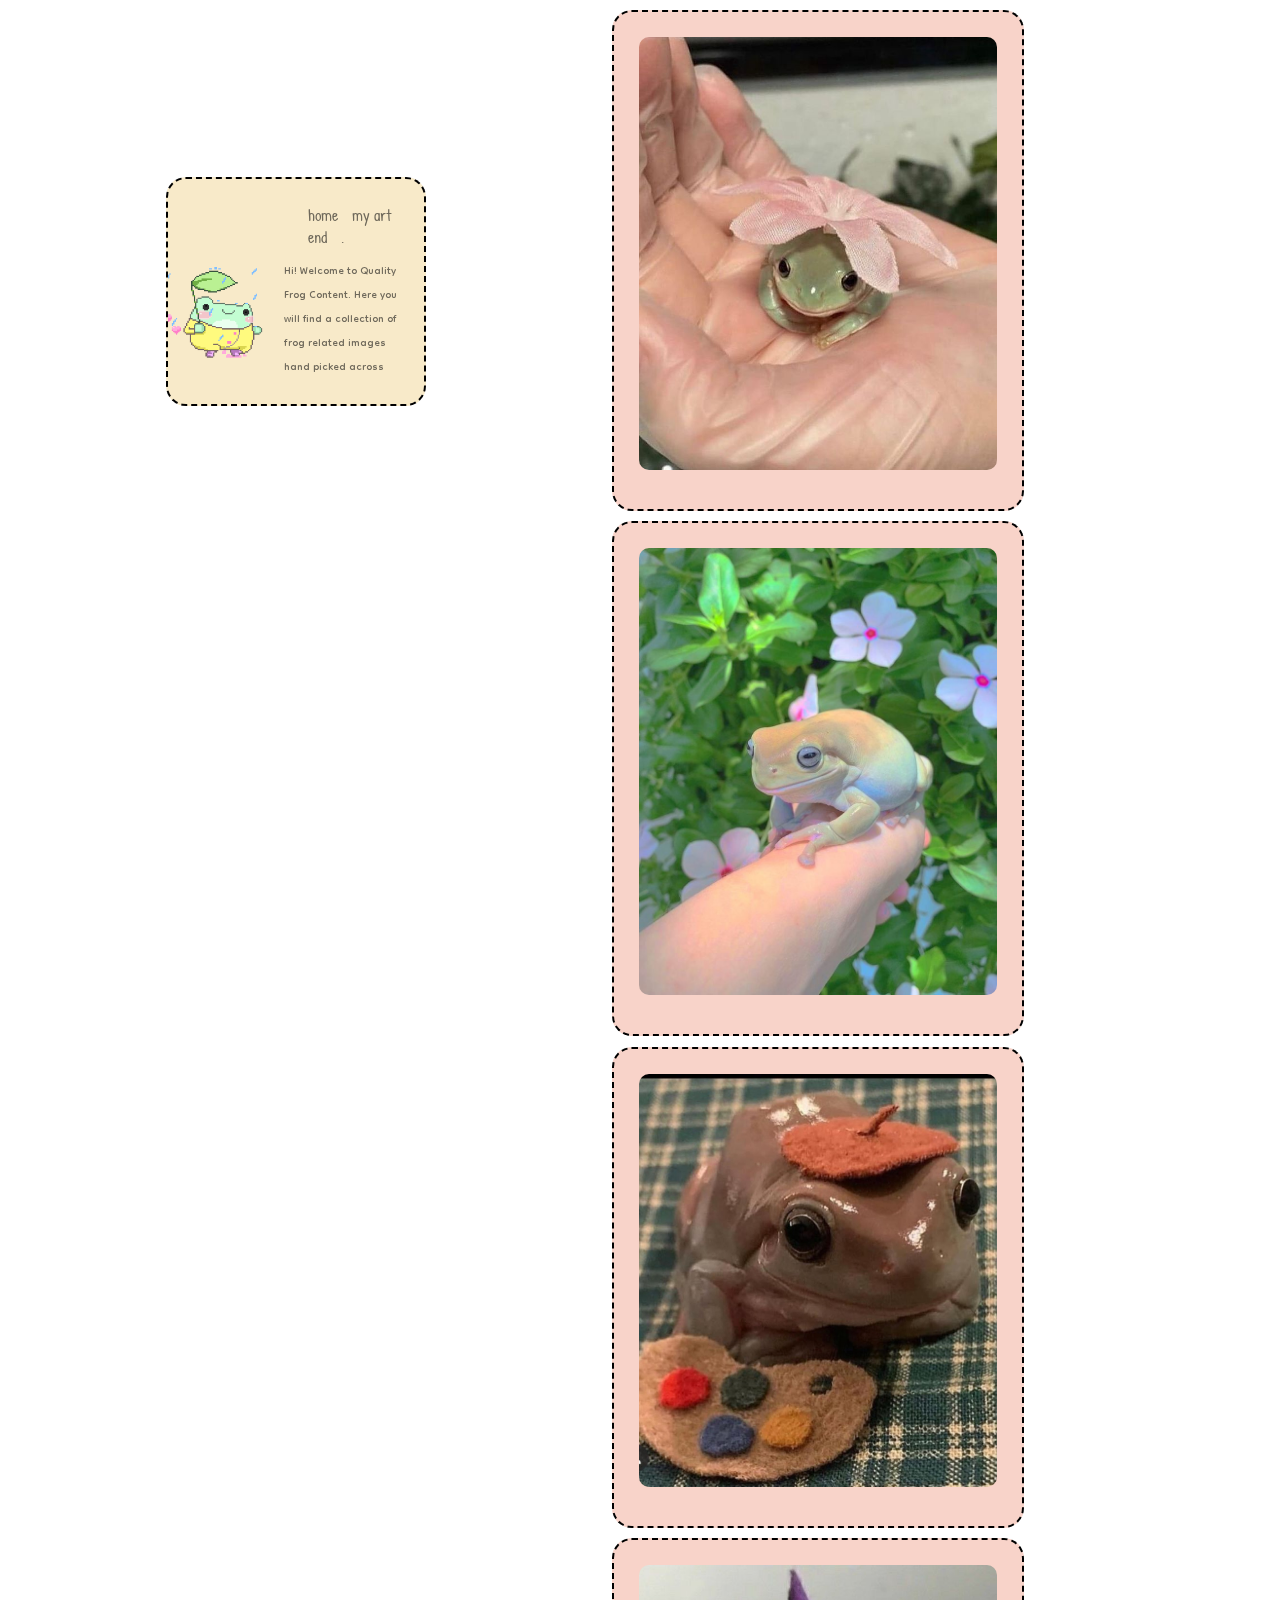
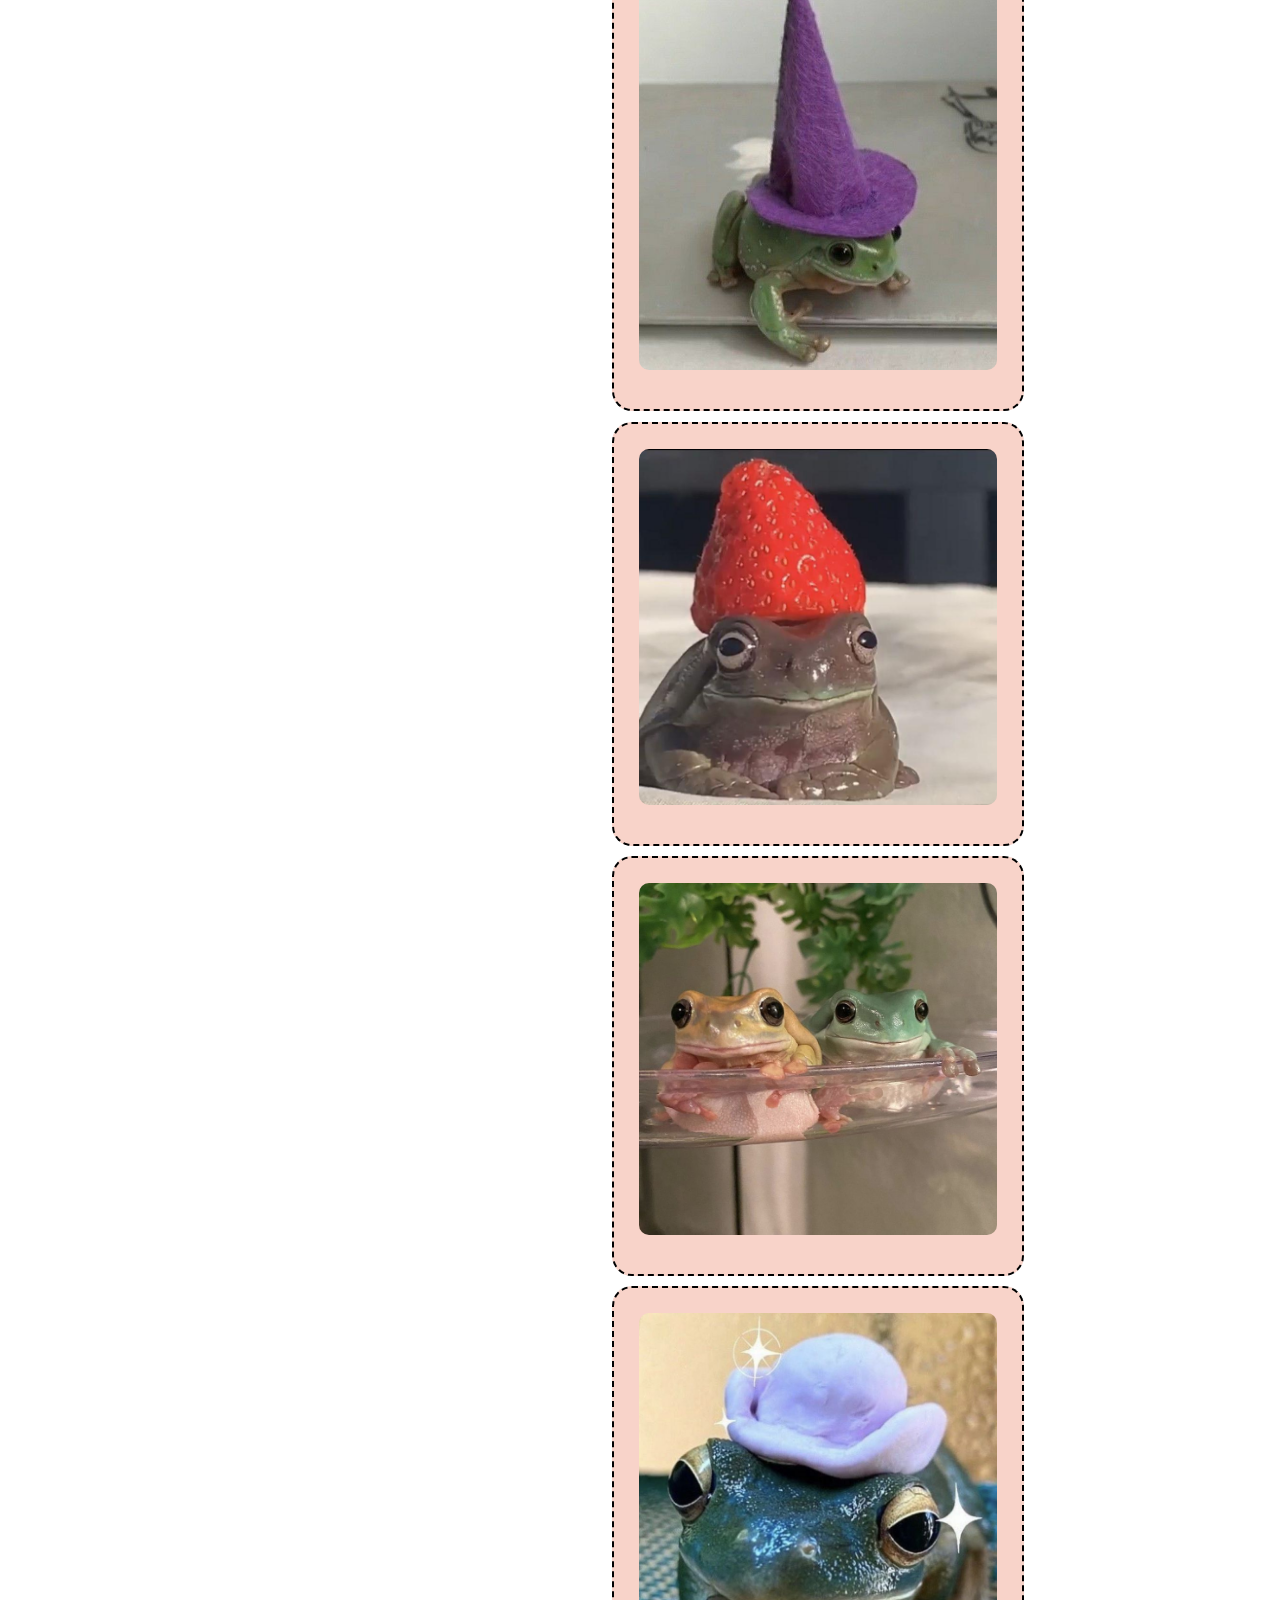
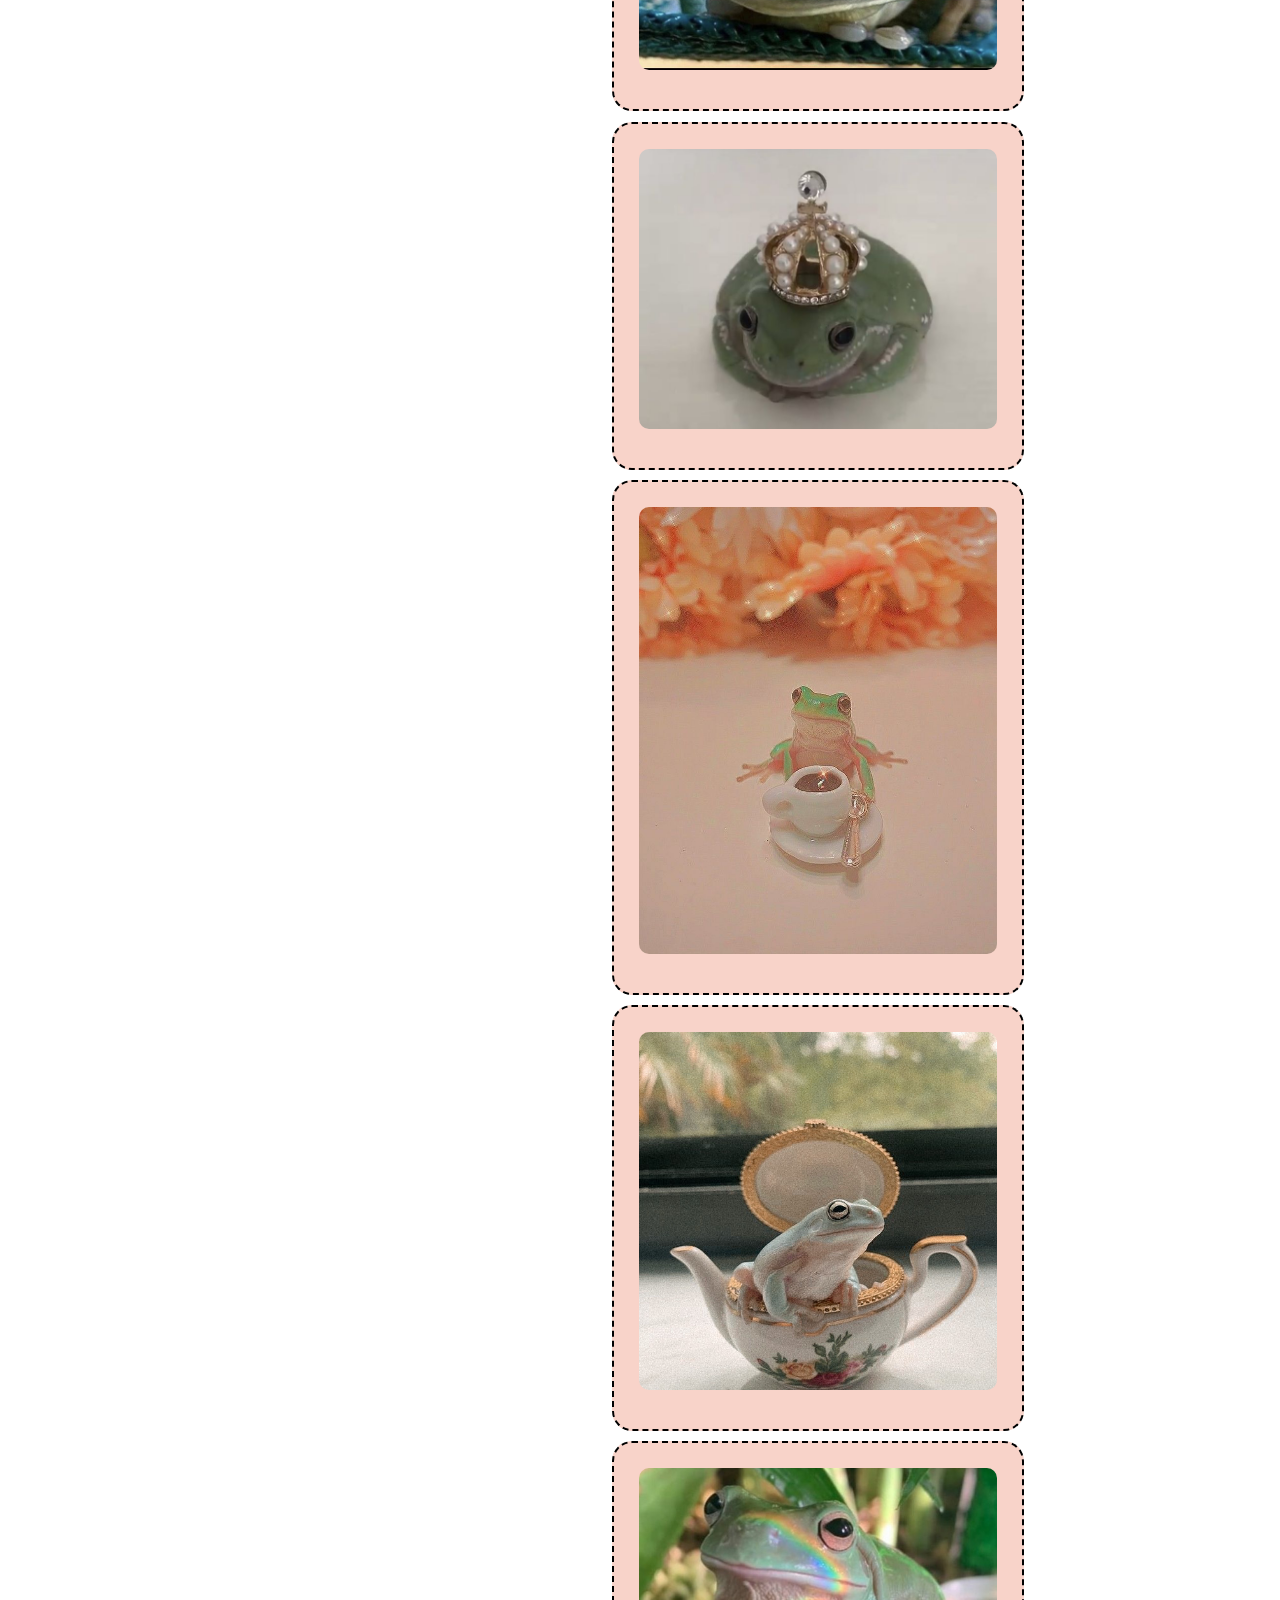
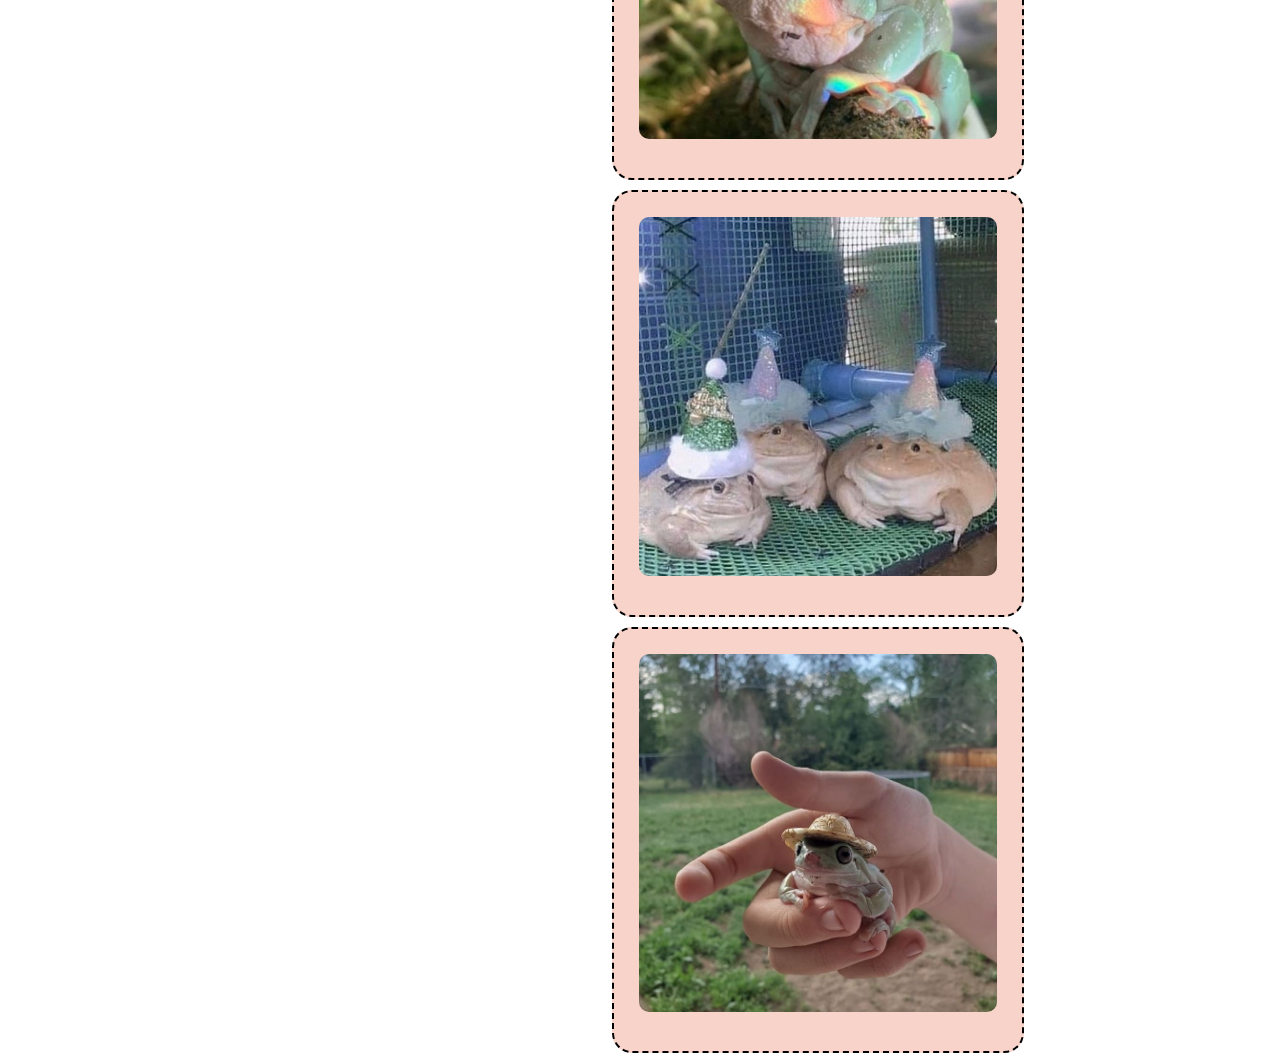
<file: index.html>
<!DOCTYPE html>
<html lang="en" dir="ltr">

<head>
  <meta charset="utf-8">
  <title>Quality Frog Content</title>
  <link rel="icon" href="favicon(1).ico" />
  <link rel="stylesheet" href="css/styles.css">
  <link rel="preconnect" href="https://fonts.googleapis.com">
  <link rel="preconnect" href="https://fonts.gstatic.com" crossorigin>
  <link href="https://fonts.googleapis.com/css2?family=Dongle&family=Patrick+Hand&display=swap" rel="stylesheet">
</head>

<body>
  <div class="bio">
    <img class="bio-gif" src="bio.gif" alt="Moving gif of a frog running in the rain.">
    <div class="links">
      <a href="index.html">home</a>
      <a href="my-art.html">my art</a>
      <a href="#end">end</a>
      <a href="https://twitter.com/biglizardhotel">.</a>
    </div>
    <div class="scroll-box">
      <p>Hi! Welcome to Quality Frog Content. Here you will find a collection of frog related images hand picked across google images and my own work. Enjoy your stay!</p>

    </div>

  </div>

  <div class="content-area">
    <div class="content">
      <img class="content-img" src="images index/flower-head.jpg" alt="Frog wearing flower as a hat.">

    </div>
    <div class="content">
      <img class="content-img" src="images index/held.jpg" alt="A beautiful frog sitting on someone's hand.">

    </div>
    <div class="content">
      <img class="content-img" src="images index/artistic.jpg" alt="A frog who likes to paint.">

    </div>

    <div class="content">
      <img class="content-img" src="images index/witch.jpg" alt="Frog wearing a witch's hat.">
    </div>
    <div class="content">
      <img class="content-img" src="images index/1.jpg" alt="Frog with a raspberry on its head.">

    </div>
    <div class="content">
      <img class="content-img" src="images index/2.jpg" alt="Two frogs on a glass table.">

    </div>
    <div class="content">
      <img class="content-img" src="images index/3.jpg" alt="Frog wearing a purple hat.">

    </div>
    <div class="content">
      <img class="content-img" src="images index/4.jpg" alt="Frog wearing a crown.">

    </div>
    <div class="content">
      <img class="content-img" src="images index/5.jpg" alt="Frog with a cup of coffee and a spoon.">

    </div>
    <div class="content">
      <img class="content-img" src="images index/6.jpg" alt="Frog sitting in a teapot.">

    </div>
    <div class="content">
      <img class="content-img" src="images index/7.jpg" alt="Frog with a rainbow across its face.">

    </div>
    <div class="content">
      <img class="content-img" src="images index/8.jpg" alt="Three toads wearing birthday hats.">

    </div>
    <div id="end" class="content">
      <img class="content-img" src="images index/9.jpg" alt="Frog wearing a farmer's hat sitting in a hand.">

    </div>

  </div>

  <!-- Default Statcounter code for Quality Frog Content
https://andys99.github.io/Quality-Frog-Content/ -->
  <script type="text/javascript">
    var sc_project = 12702746;
    var sc_invisible = 1;
    var sc_security = "f7203d3c";
  </script>
  <script type="text/javascript" src="https://www.statcounter.com/counter/counter.js" async></script>
  <noscript>
    <div class="statcounter"><a title="Web Analytics
Made Easy - Statcounter" href="https://statcounter.com/" target="_blank"><img class="statcounter" src="https://c.statcounter.com/12702746/0/f7203d3c/1/" alt="Web Analytics Made Easy - Statcounter" referrerPolicy="no-referrer-when-downgrade"></a>
    </div>
  </noscript>
  <!-- End of Statcounter Code -->

</body>

</html>
</file>
<file: css/styles.css>
/*************************TAG SELECTORS*************************/

a {
  text-decoration: none;
  font-family: 'Patrick Hand', cursive;
  color: #6f695b;
  margin: 5px;
}

a:hover {
  color: white;
}

body {
  margin: 0;
}

h1 {
  color: #AEA48D;
  font-family: 'Patrick Hand', cursive;
  font-size: 3rem;
}

h2 {
  font-family: 'Patrick Hand', cursive;
}

p {
  font-family: 'Dongle', sans-serif;
  font-size: 1rem;
  color: #6f695b;
}

/*************************CLASS SELECTORS*************************/

.bio {
  background-color: #F8EAC9;
  height: 25%;
  width: 20%;
  margin: 13% auto auto 13%;
  position: fixed;
  display: inline-block;
  border: 2px dashed;
  border-radius: 20px;

}

.bio-gif {
  position: absolute;
  width: 45%;
  left: 0;
  bottom: 20%;
}

.content {
  padding: 25px 25px 35px 25px;
  background-color: #f8d3c9;
  width: 28%;
  margin: .8% 20% .8% auto;
  border: 2px dashed;
  border-radius: 20px;
}

.content-img {
  width: 100%;
  border-radius: 10px;
  margin: auto;
}

.content-txt {
  font-family: 'Dongle', sans-serif;
  font-size: 1.1rem;
}

.links {
  margin: 25px 20px auto 135px;
}

.red-link {
  font-family: 'Dongle', sans-serif;
  font-size: 1.1rem;
  margin: 0;
  color: white;
}

.red-link:hover {
  color: #6f695b;
}


.scroll-box {
  height: 60%;
  width: 50%;
  overflow: scroll;
  text-align: left;
  padding: 0;
  margin: 0;
  position: absolute;
  bottom: 25px;
  right: 12.5px;
}

/*************************ID SELECTORS*************************/
</file>
